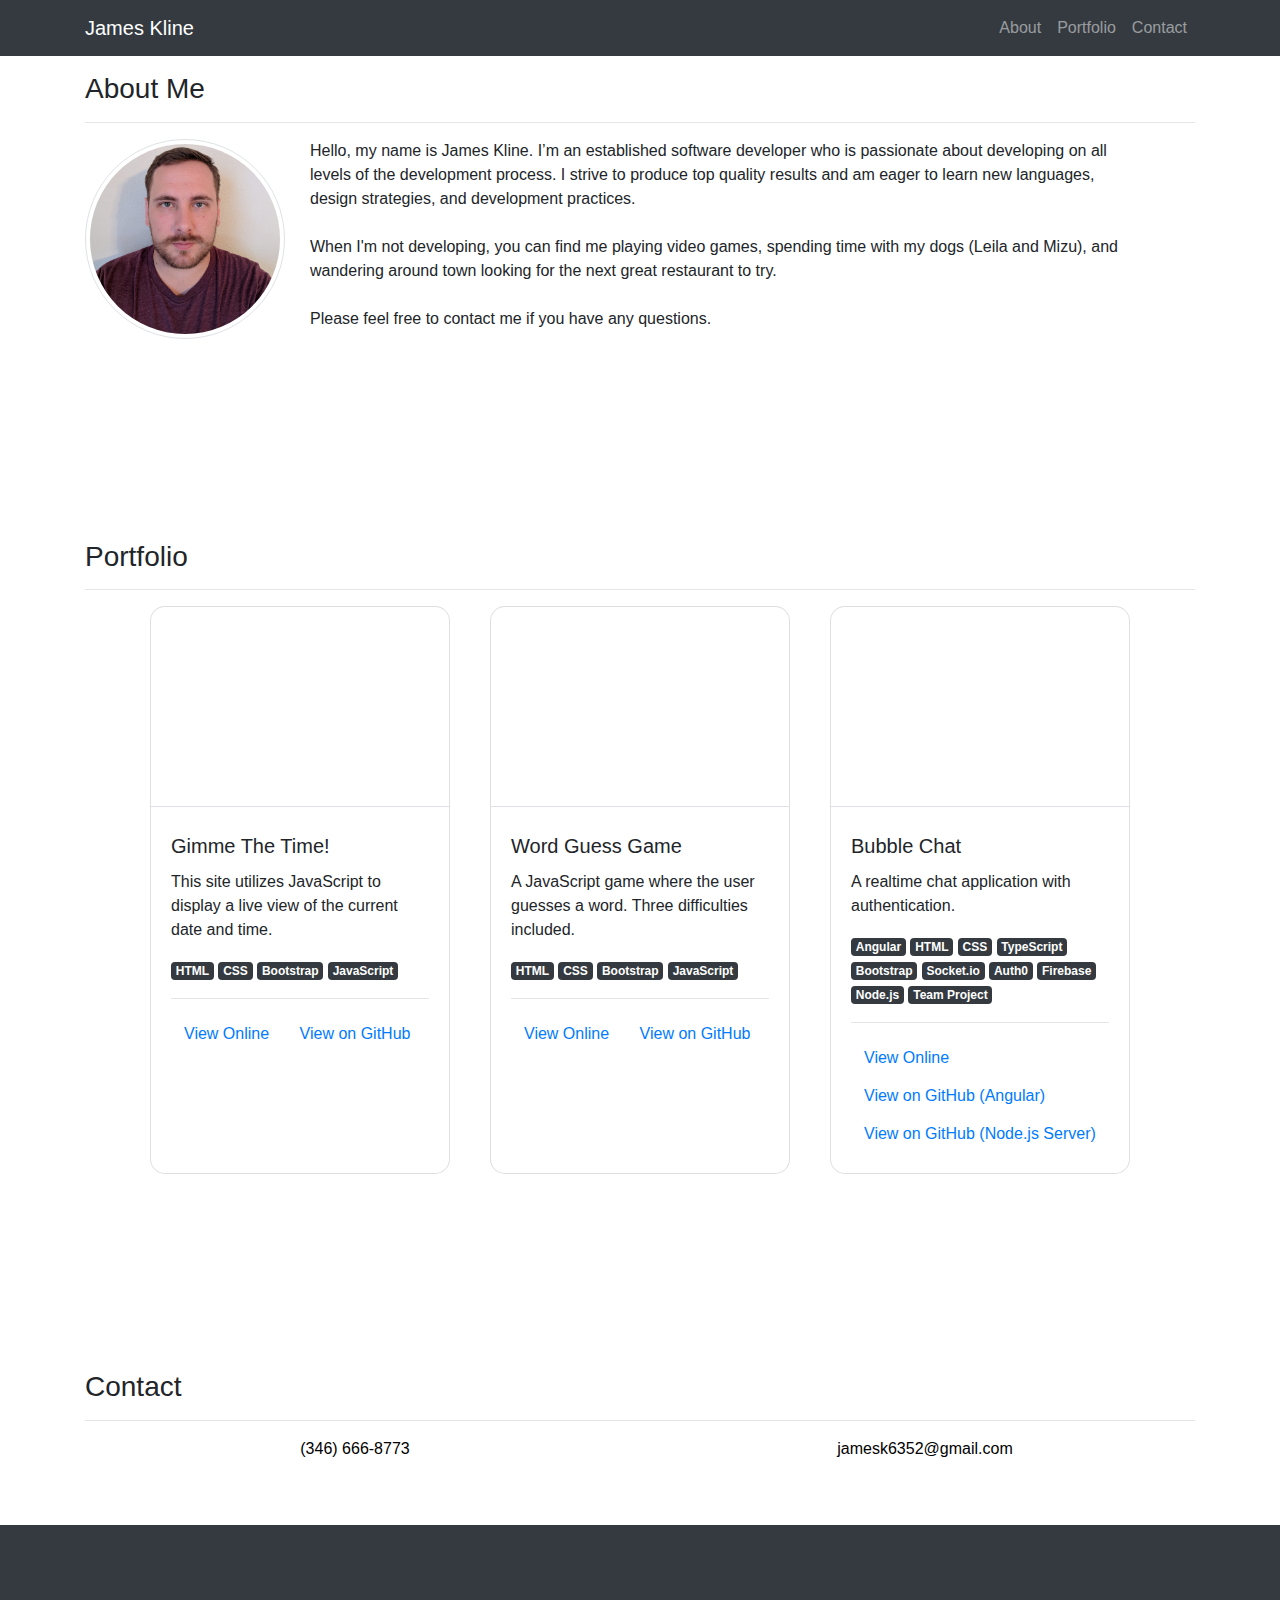
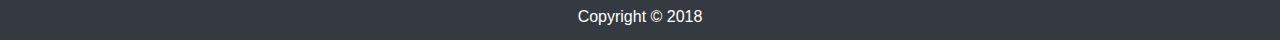
<file: index.html>
<!DOCTYPE html>
<html lang="en">

<head>
    <meta charset="utf-8"/>
    <title>James Kline - About</title>
    <meta name="viewport" content="width=device-width, initial-scale=1">
    <link rel="stylesheet" href="https://use.fontawesome.com/releases/v5.2.0/css/all.css"
          integrity="sha384-hWVjflwFxL6sNzntih27bfxkr27PmbbK/iSvJ+a4+0owXq79v+lsFkW54bOGbiDQ"
          crossorigin="anonymous">
    <link rel="stylesheet" href="https://maxcdn.bootstrapcdn.com/bootstrap/4.1.3/css/bootstrap.min.css">
    <link rel="stylesheet" href="./assets/css/style.css"/>
</head>

<body>

<!-- Navigation Menu -->
<nav class="navbar navbar-expand-sm navbar-dark bg-dark">
    <div class="container">
        <!-- Define brand and the toggle button. -->
        <a class="navbar-brand" href="./index.html">James Kline</a>
        <button class="navbar-toggler" type="button" data-toggle="collapse" data-target="#navWrapper">
            <span class="navbar-toggler-icon"></span>
        </button>

        <!-- Define the nav links -->
        <div class="collapse navbar-collapse" id="navWrapper">
            <ul class="navbar-nav ml-auto">
                <li class="nav-item">
                    <a class="nav-link" href="#about">About</a>
                </li>
                <li class="nav-item">
                    <a class="nav-link" href="#portfolio">Portfolio</a>
                </li>
                <li class="nav-item">
                    <a class="nav-link" href="#contact">Contact</a>
                </li>
            </ul>
        </div>
    </div>
</nav>

<!-- Page Content -->
<div class="container d-flex flex-column content-wrapper">

    <!-- About Me -->
    <header class="w-100 mt-3 d-block text-center text-md-left">
        <h3 id="about">About Me</h3>
        <hr>
    </header>
    <div class="d-flex flex-wrap flex-md-nowrap justify-content-center justify-content-md-start section-wrapper">
        <img class="rounded-circle p-1 border profile-image" src="assets/images/headshot.jpg" alt="Profile Image">
        <p class="bio">
            Hello, my name is James Kline. I’m an established software developer who is passionate about developing on
            all levels of
            the development process. I strive to produce top quality results and am eager to learn new languages, design
            strategies, and development practices.
            <br><br> When I'm not developing, you can find me playing video games, spending time with my dogs (Leila
            and Mizu), and wandering around town looking for the next great restaurant to try.
            <br><br> Please feel free to contact me if you have any questions.
        </p>
    </div>

    <!-- Portfolio -->
    <header class="w-100 mt-3 d-block text-center text-md-left">
        <h3 id="portfolio">Portfolio</h3>
        <hr>
    </header>
    <div class="d-flex flex-wrap justify-content-center section-wrapper">
        <div class="card shadow roll-in-left">
            <div class="card-img-top">
                <div class="thumbnail">
                    <iframe src="https://jameskline.me/GimmeTheTime" frameborder="0" scrolling="no"
                            class="border-bottom"></iframe>
                </div>
            </div>
            <div class="card-body">
                <h5 class="card-title">Gimme The Time!</h5>
                <div class="card-text">
                    <p>This site utilizes JavaScript to display a live view of the current date and time.</p>
                    <div>
                        <span class="badge badge-dark">HTML</span>
                        <span class="badge badge-dark">CSS</span>
                        <span class="badge badge-dark">Bootstrap</span>
                        <span class="badge badge-dark">JavaScript</span>
                    </div>
                    <hr>
                    <a href="https://jameskline.me/GimmeTheTime" target="_blank" class="btn">
                        <i class="fas fa-globe"></i> View Online
                    </a>
                    <a href="https://github.com/jamesk111/GimmeTheTime" target="_blank" class="btn">
                        <i class="fab fa-github-alt"></i> View on GitHub
                    </a>
                </div>
            </div>
        </div>
        <div class="card shadow roll-in-left">
            <div class="card-img-top">
                <div class="thumbnail">
                    <iframe src="https://jameskline.me/Word-Guess-Game" frameborder="0" scrolling="no"
                            class="border-bottom"></iframe>
                </div>
            </div>
            <div class="card-body">
                <h5 class="card-title">Word Guess Game</h5>
                <div class="card-text">
                    <p>A JavaScript game where the user guesses a word. Three difficulties included.</p>
                    <div>
                        <span class="badge badge-dark">HTML</span>
                        <span class="badge badge-dark">CSS</span>
                        <span class="badge badge-dark">Bootstrap</span>
                        <span class="badge badge-dark">JavaScript</span>
                    </div>
                    <hr>
                    <a href="https://jameskline.me/Word-Guess-Game" target="_blank" class="btn">
                        <i class="fas fa-globe"></i> View Online
                    </a>
                    <a href="https://github.com/jamesk111/Word-Guess-Game" target="_blank" class="btn">
                        <i class="fab fa-github-alt"></i> View on GitHub
                    </a>
                </div>
            </div>
        </div>
        <div class="card shadow roll-in-left">
            <div class="card-img-top">
                <div class="thumbnail">
                    <iframe src="https://chatapp-15b69.firebaseapp.com" frameborder="0" scrolling="no"
                            class="border-bottom"></iframe>
                </div>
            </div>
            <div class="card-body">
                <h5 class="card-title">Bubble Chat</h5>
                <div class="card-text">
                    <p>A realtime chat application with authentication.</p>
                    <div>
                        <span class="badge badge-dark">Angular</span>
                        <span class="badge badge-dark">HTML</span>
                        <span class="badge badge-dark">CSS</span>
                        <span class="badge badge-dark">TypeScript</span>
                        <span class="badge badge-dark">Bootstrap</span>
                        <span class="badge badge-dark">Socket.io</span>
                        <span class="badge badge-dark">Auth0</span>
                        <span class="badge badge-dark">Firebase</span>
                        <span class="badge badge-dark">Node.js</span>
                        <span class="badge badge-dark">Team Project</span>
                    </div>
                    <hr>
                    <a href="https://chatapp-15b69.firebaseapp.com" target="_blank" class="btn">
                        <i class="fas fa-globe"></i> View Online
                    </a>
                    <a href="https://github.com/claudiafalk0/ChatApp" target="_blank" class="btn">
                        <i class="fab fa-github-alt"></i> View on GitHub (Angular)
                    </a>
                    <a href="https://github.com/jamesk111/chat-server" target="_blank" class="btn">
                        <i class="fab fa-github-alt"></i> View on GitHub (Node.js Server)
                    </a>
                </div>
            </div>
        </div>
    </div>

    <!-- Contact -->
    <header class="w-100 mt-3 d-block text-center text-md-left">
        <h3 id="contact">Contact</h3>
        <hr>
    </header>
    <div class="row mb-5">
        <div class="col text-center contact">
            <a href="tel:3466668773"><i class="fas fa-mobile-alt fa-5x jus"></i>
                <p>(346) 666-8773</p></a>
        </div>
        <div class="col text-center contact">
            <a href="mailto:jamesk6352@gmail.com">
                <i class="fas fa-envelope fa-5x"></i>
                <p>jamesk6352@gmail.com</p>
            </a>
        </div>
    </div>

</div>

<!-- Footer -->
<footer class="page-footer bg-dark">
    <div class="container text-center mt-3">
        <a href="https://github.com/jamesk111" class="ml-2 text-white">
            <i class="fab fa-github fa-2x"></i>
        </a>
        <a href="https://www.linkedin.com/in/james-kline-6a2040a6/" class="ml-2 text-white">
            <i class="fab fa-linkedin fa-2x"></i>
        </a>
    </div>
    <div class="footer-copyright text-center py-3 text-white">Copyright &copy; 2018</div>
</footer>

<!-- JavaScript -->
<script src="https://ajax.googleapis.com/ajax/libs/jquery/3.3.1/jquery.min.js"></script>
<script src="https://cdnjs.cloudflare.com/ajax/libs/popper.js/1.14.3/umd/popper.min.js"></script>
<script src="https://maxcdn.bootstrapcdn.com/bootstrap/4.1.3/js/bootstrap.min.js"></script>
</body>

</html>
</file>
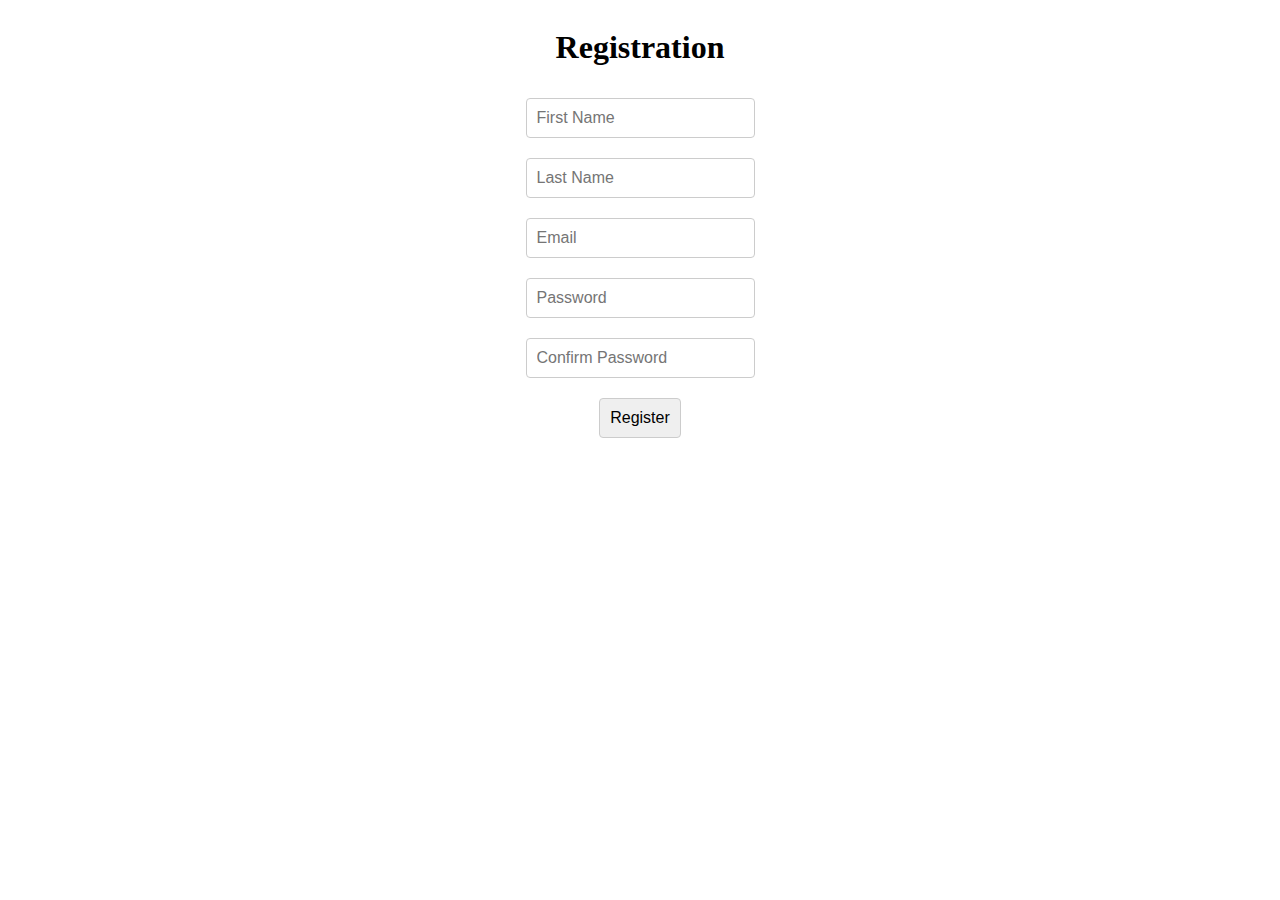
<file: csc475/index.html>
<!DOCTYPE html>
<html lang="en">
<head>
    <meta charset="UTF-8">
    <title>Registration</title>
    <meta name="viewport" content="width=device-width, initial-scale=1">
    <link rel="stylesheet" href="style.css">
</head>

<body>
    <div class="container">
        <div class="form">
            <form>
                <h1>Registration</h1>
                <input type="text" name="firstname" placeholder="First Name" required>
                <input type="text" name="lastname" placeholder="Last Name" required>
                <input type="email" name="email" placeholder="Email" required>
                <input type="password" name="password" placeholder="Password" required>
                <input type="password" name="password2" placeholder="Confirm Password" required>
                <input type="submit" name="submit" value="Register">
            </form>
        </div>
    </div>
</body>
</file>
<file: assets/css/style.css>
html {
    position: relative;
    min-height: 100%;
}

i {
    display: block;
}

a:hover {
    text-decoration: underline;
    color: #343a40;
}

.content-wrapper {
    margin-bottom: 115px;
}

.section-wrapper {
    margin-bottom: 10rem;
}

.profile-image {
    height: 200px;
    margin-right: 25px;
    margin-bottom: 25px;
}

.bio {
    width: 75%;
}

.card {
    width: 300px;
    margin: 0 20px 20px 20px;
    border-radius: 15px;
}

.thumbnail iframe {
    width: 100%;
    height: 200px;
    overflow: hidden;
    pointer-events: none;
    border-radius: 15px 15px 0 0;
}

.contact a {
    transition: font-size 0.5s ease;
}

.contact > a:link {
    text-decoration: none;
    color: #000;
}

.contact a:hover {
    font-size: 1.5rem;
}

footer {
    position: absolute;
    height: 115px;
    bottom: 0;
    width: 100%;
}

footer a {
    color: white;
}

footer a:hover {
    color: lightgray;
    text-decoration: none;
}

/**
 * ----------------------------------------
 * animation roll-in-left
 * ----------------------------------------
 */
.roll-in-left {
    -webkit-animation: roll-in-left 0.6s ease-out both;
    animation: roll-in-left 0.6s ease-out both;
}

@-webkit-keyframes roll-in-left {
    0% {
        -webkit-transform: translateX(-800px) rotate(-540deg);
        transform: translateX(-800px) rotate(-540deg);
        opacity: 0;
    }
    100% {
        -webkit-transform: translateX(0) rotate(0deg);
        transform: translateX(0) rotate(0deg);
        opacity: 1;
    }
}
@keyframes roll-in-left {
    0% {
        -webkit-transform: translateX(-800px) rotate(-540deg);
        transform: translateX(-800px) rotate(-540deg);
        opacity: 0;
    }
    100% {
        -webkit-transform: translateX(0) rotate(0deg);
        transform: translateX(0) rotate(0deg);
        opacity: 1;
    }
}
</file>
<file: csc475/style.css>
input {
    font-size: 16px;
    padding: 10px;
    margin: 10px;
    border: 1px solid #ccc;
    border-radius: 4px;
    box-sizing: border-box;
}

form {
    display: flex;
    flex-direction: column;
    align-items: center;
}
</file>
